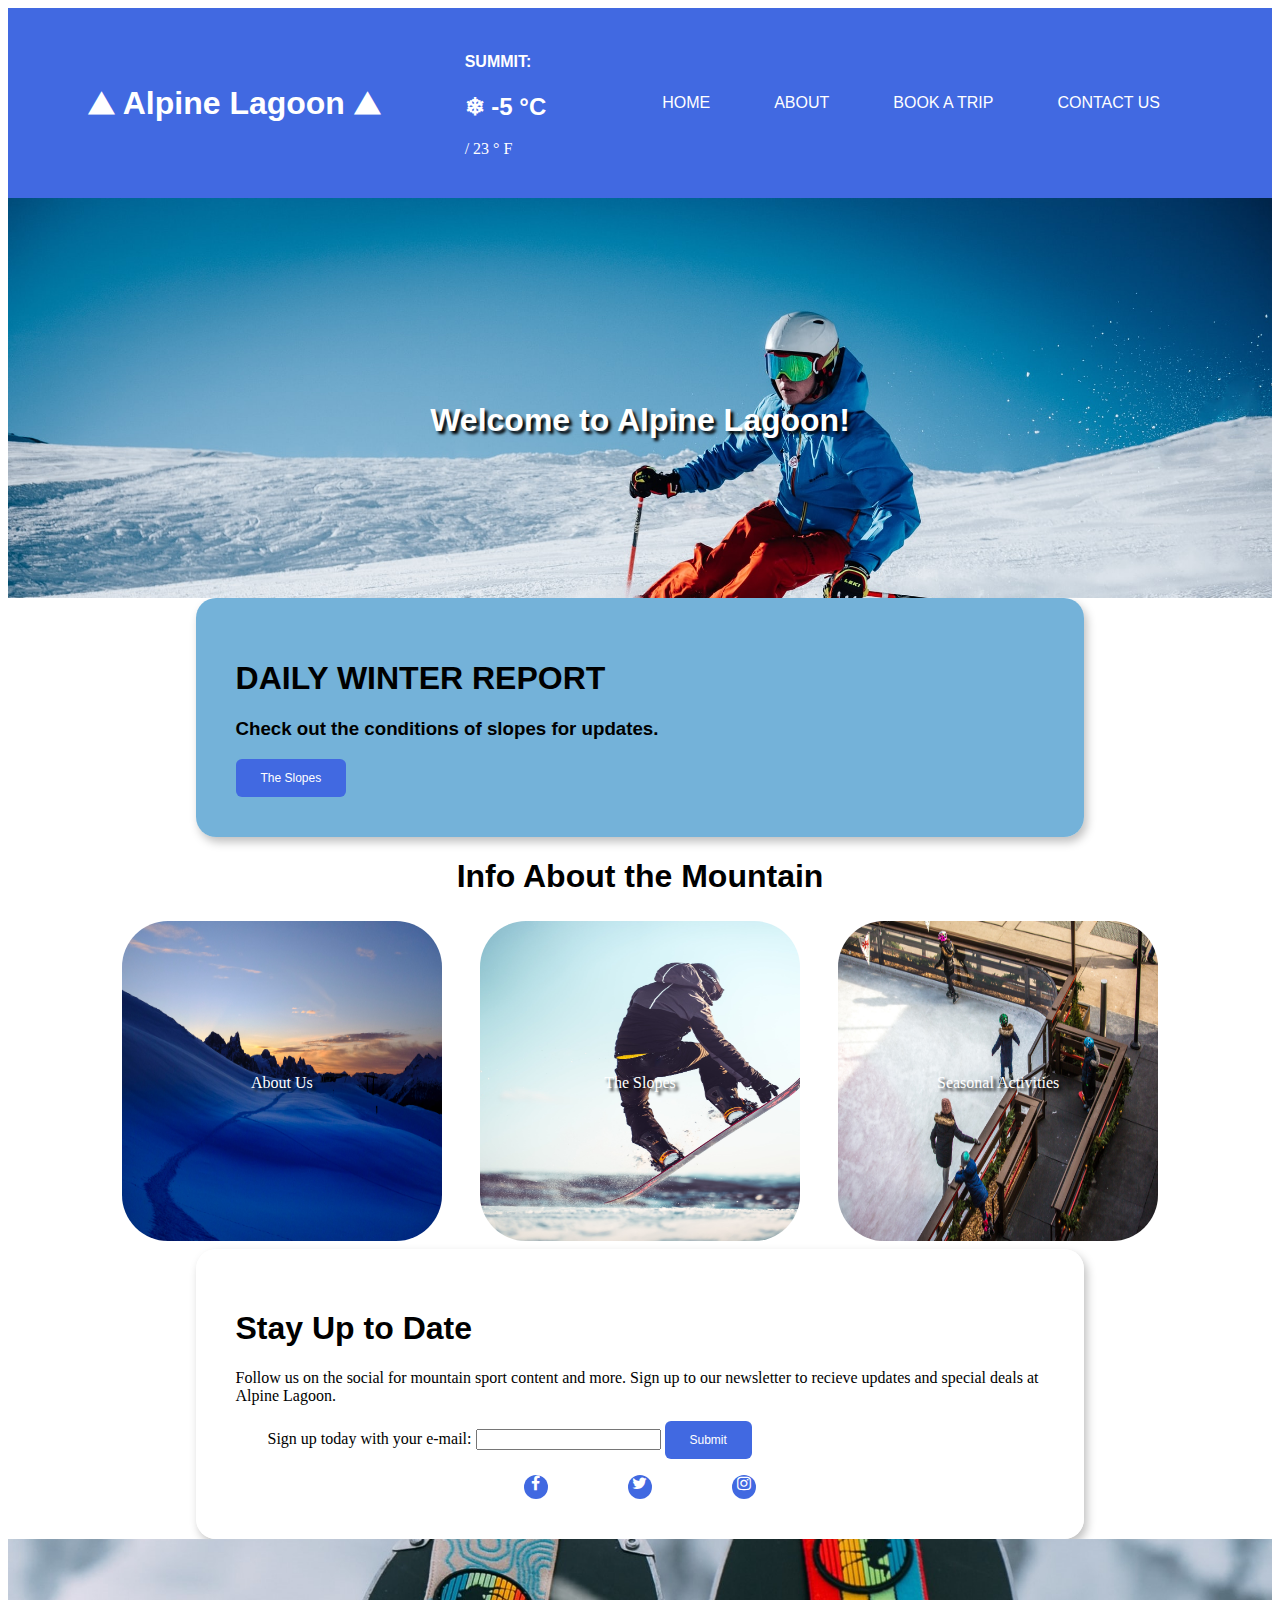
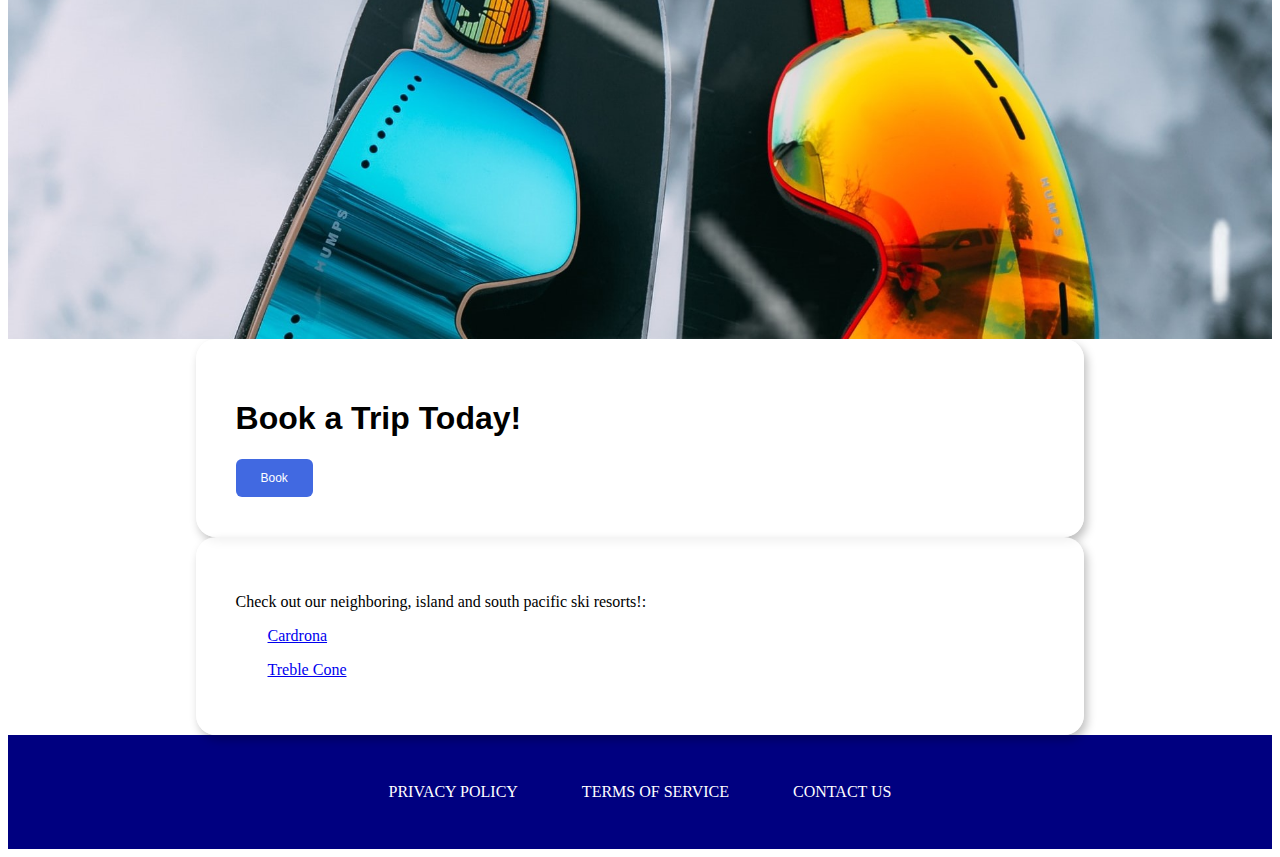
<file: index.html>
<!DOCTYPE html>
<html lang="en">

<head>
  <title>Home | Alpine Lagoon</title>
  <link rel="icon" href="images/icon-snowboarding-solid.svg">
  <link rel="stylesheet" href="css/style.css">
  <!-- Font Awesome Logos -->
  <link rel="stylesheet" href="https://cdnjs.cloudflare.com/ajax/libs/font-awesome/4.7.0/css/font-awesome.min.css">
  <meta charset="utf-8">
  <meta name="description" content="Project 1 - Static Site">
</head>

<body>

  <header>
    <div class="navbar">
      <h1><a href="index.html">&#9968; Alpine Lagoon &#9968;</a></h1>

      <div class="summit-info">
        <h4>SUMMIT:</h4>
        <h2>&#10052; -5 &deg;C</h2>
        <p>/ 23 &deg; F</p>
      </div>

      <!-- Activates Navbar -->
      <button id="trigram-btn" class="trigram">
        &#9782;
      </button>

      <ul>
        <li><a href="index.html">HOME</a></li>
        <li><a href="about.html">ABOUT</a></li>
        <li><a href="book.html">BOOK A TRIP</a></li>
        <li><a href="contact.html">CONTACT US</a></li>
      </ul>
      <!-- Simple Javascript for toggling Navbar -->
      <script>
        const navtrigger = document.getElementById("trigram-btn");
        const ul = document.querySelector(".navbar ul");
        const trigramactive = document.querySelector(".trigram");

        navtrigger.addEventListener('click', () => {
          ul.classList.toggle("show");
          trigramactive.classList.toggle("active");
        });
      </script>
    </div>
  </header>

  <div class="txt-img-container crop">
    <img src="images/skiier-index.jpg" alt="Skiier going down slope" class="top-img" style="transform: translateY(0em); overflow: none">
    <h1 class="center-overlay">Welcome to Alpine Lagoon!</h1>
  </div>

  <div class="center-container">
    <div class="body-container-64" style="background-color: rgba(69, 152, 204, 0.75)">
      <h1>DAILY WINTER REPORT</h1>
      <h3>Check out the conditions of slopes for updates.</h3>

      <button onclick="location.href='slopes.html'">The Slopes</button>
    </div>
  </div>

  <div class="center-container">
    <h1>Info About the Mountain</h1>
  </div>
  <div class="center-container">
    <div class="media-container">
      <div class="txt-img-container">
        <a href="about.html">
          <img src="images/mountain-sunset.jpg" alt="Snowy mountain sunset" class="media-elements">
          <div class="center-overlay">About Us</div>
        </a>
      </div>

      <div class="txt-img-container">
        <a href="slopes.html">
          <img src="images/snow-boarder-ollie.jpg" alt="Snow boarder ollie" class="media-elements">
          <div class="center-overlay">The Slopes</div>
        </a>
      </div>

      <div class="txt-img-container">
        <a href="activities.html">
          <img src="images/ice-skate.jpg" alt="Ice skate rink" class="media-elements">
          <div class="center-overlay">Seasonal Activities</div>
        </a>
      </div>
    </div>
  </div>


  <div class="center-container">
    <div class="body-container-64">
      <h1>Stay Up to Date</h1>
      <p>
        Follow us on the social for mountain sport content and more. Sign up to our
        newsletter to recieve updates and special deals at Alpine Lagoon.
      </p>

      <div class="tab">
        <p><label>Sign up today with your e-mail: <input type="text"></label>
          <button>Submit</button>
        </p>
      </div>

      <div class="center-container">
        <span style="padding-left: 2.5em;
        padding-right: 2.5em;"><a href="construction.html" class="fa fa-facebook social-circle"></a></span>
        <span style="padding-left: 2.5em;
        padding-right: 2.5em;"><a href="construction.html" class="fa fa-twitter social-circle"></a></span>
        <span style="padding-left: 2.5em;
        padding-right: 2.5em;"><a href="construction.html" class="fa fa-instagram social-circle"></a></span>
      </div>
    </div>
  </div>


  <div class="txt-img-container crop">
    <img src="images/skis-and-goggles.jpg" alt="Goggles on skiis" class="top-img" style="transform: translateY(-15em); overflow: none">
  </div>

  <div class="center-container">
    <div class="body-container-64">
      <h1>Book a Trip Today!</h1>

      <button onclick="location.href='book.html'">Book</button>
    </div>
  </div>
  
  <div class="center-container">
    <div class="body-container-64">
      <p>Check out our neighboring, island and south pacific ski resorts!:
      </p>
      <div class="tab">
        <p><a href="https://www.cardrona.com/">Cardrona</a></p>
        <p><a href="https://www.treblecone.com/">Treble Cone</a></p>
      </div>

    </div>
  </div>

  <footer>
    <ul>
      <li><a href="construction.html">Privacy Policy</a></li>
      <li><a href="construction.html">Terms of Service</a></li>
      <li><a href="contact.html">Contact Us</a></li>
    </ul>
  </footer>

</body>

</html>
</file>
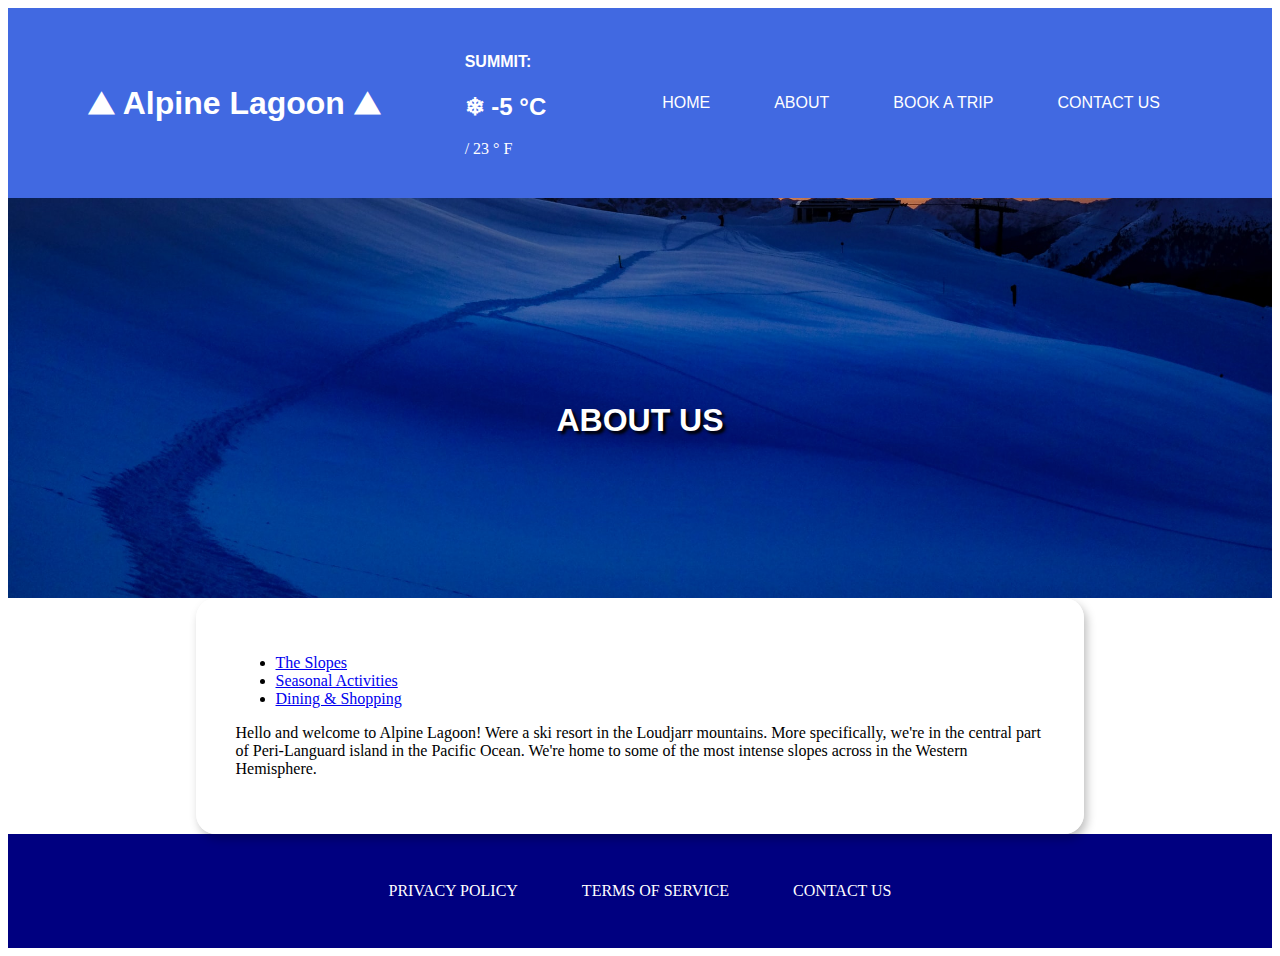
<file: about.html>
<!DOCTYPE html>
<html lang="en">

<head>
  <title>About Us | Alpine Lagoon</title>
  <link rel="icon" href="images/icon-snowboarding-solid.svg">
  <link rel="stylesheet" href="css/style.css">
  <meta charset="utf-8">
  <meta name="description" content="Project 1 - Static Site">
</head>

<body>

  <header>
    <div class="navbar">
      <h1><a href="index.html">&#9968; Alpine Lagoon &#9968;</a></h1>

      <div class="summit-info">
        <h4>SUMMIT:</h4>
        <h2>&#10052; -5 &deg;C</h2>
        <p>/ 23 &deg; F</p>
      </div>

      <!-- Activates Navbar -->
      <button id="trigram-btn" class="trigram">
        &#9782;
      </button>

      <ul>
        <li><a href="index.html">HOME</a></li>
        <li><a href="about.html">ABOUT</a></li>
        <li><a href="book.html">BOOK A TRIP</a></li>
        <li><a href="contact.html">CONTACT US</a></li>
      </ul>
      <!-- Simple Javascript for toggling Navbar -->
      <script>
        const navtrigger = document.getElementById("trigram-btn");
        const ul = document.querySelector(".navbar ul");
        const trigramactive = document.querySelector(".trigram");

        navtrigger.addEventListener('click', () => {
          ul.classList.toggle("show");
          trigramactive.classList.toggle("active");
        });
      </script>
    </div>
  </header>

  <div class="txt-img-container crop">
    <img src="images/mountain-sunset.jpg" alt="Snowy mountain sunset" style="transform: translateY(-25em); overflow: none"  class="top-img">
    <h1 class="center-overlay">ABOUT US</h1>
  </div>


  <div class="center-container">
    <div class="body-container-64">
      <ul>
        <li><a href="slopes.html">The Slopes</a></li>
        <li><a href="activities.html">Seasonal Activities</a></li>
        <li><a href="shop.html">Dining & Shopping</a></li>
      </ul>

      <p>Hello and welcome to Alpine Lagoon! Were a ski resort in the Loudjarr mountains. More specifically,
        we're in the central part of Peri-Languard island in the Pacific Ocean.

        We're home to some of the most intense slopes across in the Western Hemisphere.

      </p>
    </div>
  </div>

  <footer>
    <ul>
      <li><a href="construction.html">Privacy Policy</a></li>
      <li><a href="construction.html">Terms of Service</a></li>
      <li><a href="contact.html">Contact Us</a></li>
    </ul>
  </footer>

</body>

</html>
</file>
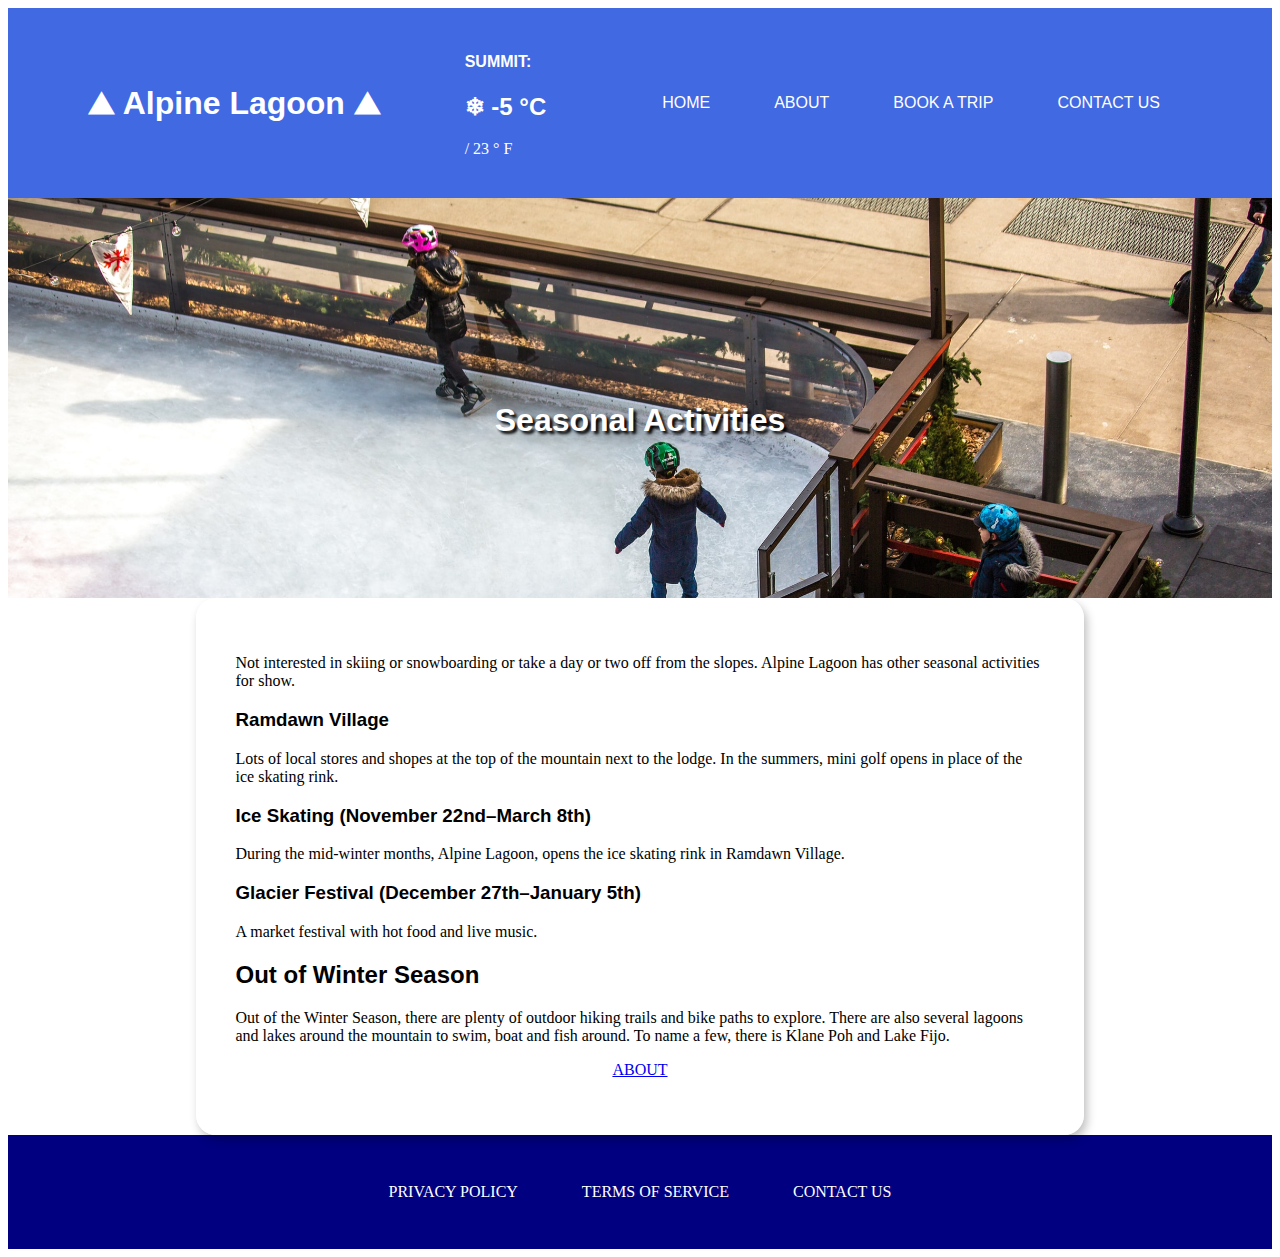
<file: activities.html>
<!DOCTYPE html>
<html lang="en">

<head>
  <title>Seasonal Activities | Alpine Lagoon</title>
  <link rel="icon" href="images/icon-snowboarding-solid.svg">
  <link rel="stylesheet" href="css/style.css">
  <meta charset="utf-8">
  <meta name="description" content="Project 1 - Static Site">
</head>

<body>

  <header>
    <div class="navbar">
      <h1><a href="index.html">&#9968; Alpine Lagoon &#9968;</a></h1>

      <div class="summit-info">
        <h4>SUMMIT:</h4>
        <h2>&#10052; -5 &deg;C</h2>
        <p>/ 23 &deg; F</p>
      </div>

      <!-- Activates Navbar -->
      <button id="trigram-btn" class="trigram">
        &#9782;
      </button>

      <ul>
        <li><a href="index.html">HOME</a></li>
        <li><a href="about.html">ABOUT</a></li>
        <li><a href="book.html">BOOK A TRIP</a></li>
        <li><a href="contact.html">CONTACT US</a></li>
      </ul>
      <!-- Simple Javascript for toggling Navbar -->
      <script>
        const navtrigger = document.getElementById("trigram-btn");
        const ul = document.querySelector(".navbar ul");
        const trigramactive = document.querySelector(".trigram");

        navtrigger.addEventListener('click', () => {
          ul.classList.toggle("show");
          trigramactive.classList.toggle("active");
        });
      </script>
    </div>
  </header>

  <div class="txt-img-container crop">
    <img src="images/ice-skate.jpg" alt="Birds-eye view of ice skate rink" class="top-img">
    <h1 class="center-overlay">Seasonal Activities</h1>
  </div>

  <div class="center-container">  
  <div class="body-container-64">
    <p>
      Not interested in skiing or snowboarding or take a day or two off from the slopes. Alpine Lagoon
      has other seasonal activities for show.
    </p>
    <h3>Ramdawn Village</h3>
    <p>
      Lots of local stores and shopes at the top of the mountain next to the lodge. In the summers, mini golf opens in
      place
      of the ice skating rink.
    </p>
    <h3>Ice Skating (November 22nd&#8211;March 8th)</h3>
    <p>
      During the mid-winter months, Alpine Lagoon, opens the ice skating rink in Ramdawn Village.
    </p>
    <h3>Glacier Festival (December 27th&#8211;January 5th)</h3>
    <p>
      A market festival with hot food and live music.
    </p>
    <h2>Out of Winter Season</h2>
    <p>
      Out of the Winter Season, there are plenty of outdoor hiking trails and bike paths to explore.
      There are also several lagoons and lakes around the mountain to swim, boat and fish around. To name a few,
      there is Klane Poh and Lake Fijo.
    </p>
    <p class="center-container"><a href="about.html">ABOUT</a></p>
  </div>
  </div>

  <footer>
    <ul>
      <li><a href="construction.html">Privacy Policy</a></li>
      <li><a href="construction.html">Terms of Service</a></li>
      <li><a href="contact.html">Contact Us</a></li>
    </ul>
  </footer>

</body>

</html>
</file>
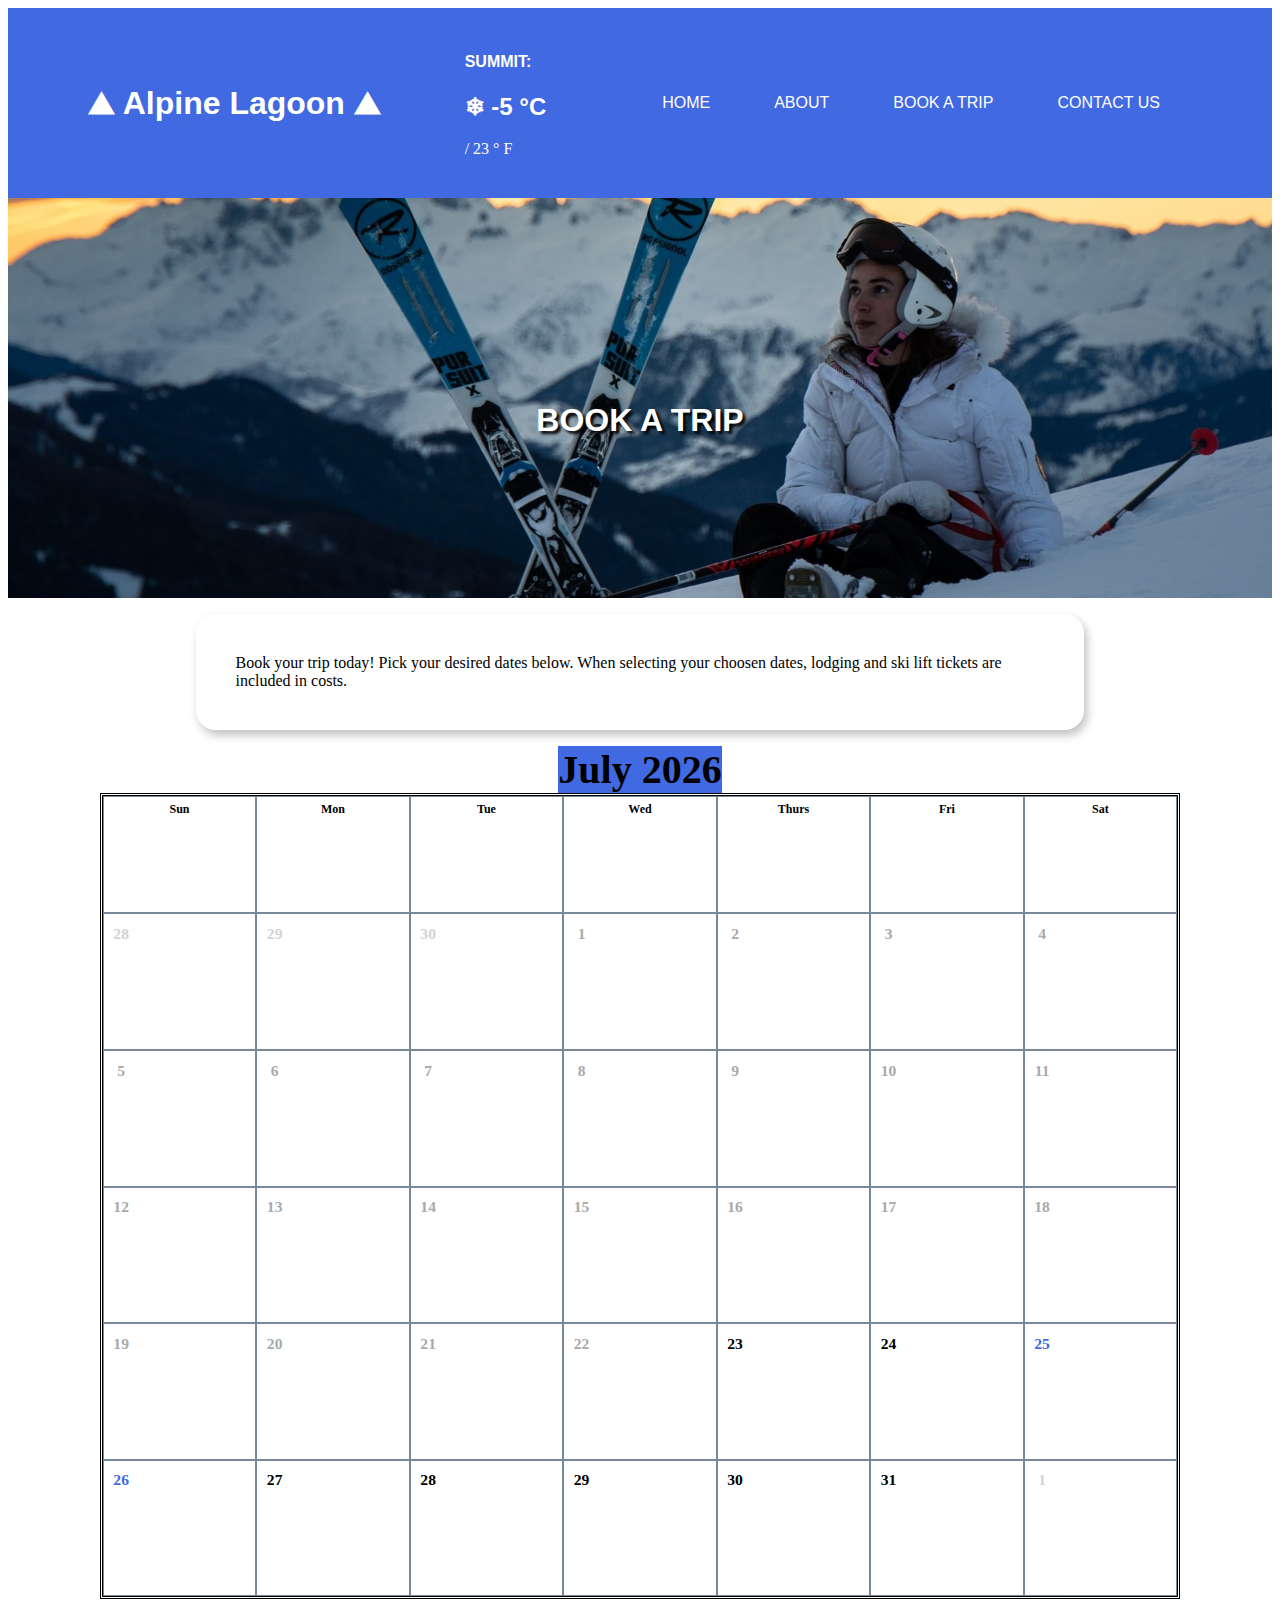
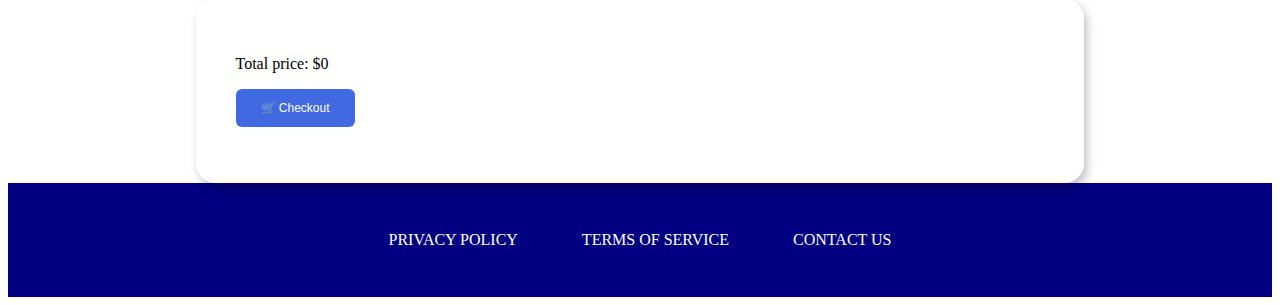
<file: book.html>
<!DOCTYPE html>
<html lang="en">

<head>
  <title>Book A Trip | Alpine Lagoon</title>
  <link rel="icon" href="images/icon-snowboarding-solid.svg">
  <link rel="stylesheet" href="css/style.css">
  <meta charset="utf-8">
  <meta name="description" content="Project 1 - Static Site">
</head>

<body>

  <header>
    <div class="navbar">
      <h1><a href="index.html">&#9968; Alpine Lagoon &#9968;</a></h1>

      <div class="summit-info">
        <h4>SUMMIT:</h4>
        <h2>&#10052; -5 &deg;C</h2>
        <p>/ 23 &deg; F</p>
      </div>

      <!-- Activates Navbar -->
      <button id="trigram-btn" class="trigram">
        &#9782;
      </button>

      <ul>
        <li><a href="index.html">HOME</a></li>
        <li><a href="about.html">ABOUT</a></li>
        <li><a href="book.html">BOOK A TRIP</a></li>
        <li><a href="contact.html">CONTACT US</a></li>
      </ul>
      <!-- Simple Javascript for toggling Navbar -->
      <script>
        const navtrigger = document.getElementById("trigram-btn");
        const ul = document.querySelector(".navbar ul");
        const trigramactive = document.querySelector(".trigram");

        navtrigger.addEventListener('click', () => {
          ul.classList.toggle("show");
          trigramactive.classList.toggle("active");
        });
      </script>
    </div>
  </header>

  <div class="txt-img-container crop">
    <img src="images/girl-watch-sky.jpg" alt="Girl sitting and watching sky" class="top-img" style="transform: translateY(-25em); overflow: none">
    <h1 class="center-overlay">BOOK A TRIP</h1>
  </div>


  <div class="center-container">
    <p class="body-container-64">
      Book your trip today! Pick your desired dates below. When selecting your choosen dates, lodging and ski lift tickets
      are included in costs.
    </p>
  </div>

  <div class="center-container">
    <div id="calendar-month"></div>
  </div>
  <div class="center-container">
    <div id="book-calendar"></div>
  </div>
  <div class="center-container">
    <div class="body-container-64" id="calendar-price"></div>
  </div>
  <!-- Run build calendar script -->
  <script src="js/calendar.js"></script>

  <script>
    // Used for calculating total price
    let total = 0;

    // Insert Price Data
    calendar_price.insertAdjacentHTML('beforeend', `<p>Total price: $<span id="total">${total}</span></p><p><button>&#128722; Checkout</button></p>`);

    let days = document.getElementsByClassName("day");
    // Handle click of day
    for (i = 0; i < days.length; i++) {
      let day = days[i];
      day.addEventListener("click", function () {
        if (this.classList.contains("active")) {
          this.classList.remove("active");
          day.setAttribute("id", "day-unselected")
          total -= 140.00;
          document.getElementById("total").innerHTML = total;
        } else {
          this.classList.add("active");
          day.setAttribute("id", "day-selected")
          total += 140.00;
          document.getElementById("total").innerHTML = total;
        }
      });
    }

  </script>


  <footer>
    <ul>
      <li><a href="construction.html">Privacy Policy</a></li>
      <li><a href="construction.html">Terms of Service</a></li>
      <li><a href="contact.html">Contact Us</a></li>
    </ul>
  </footer>

</body>

</html>
</file>
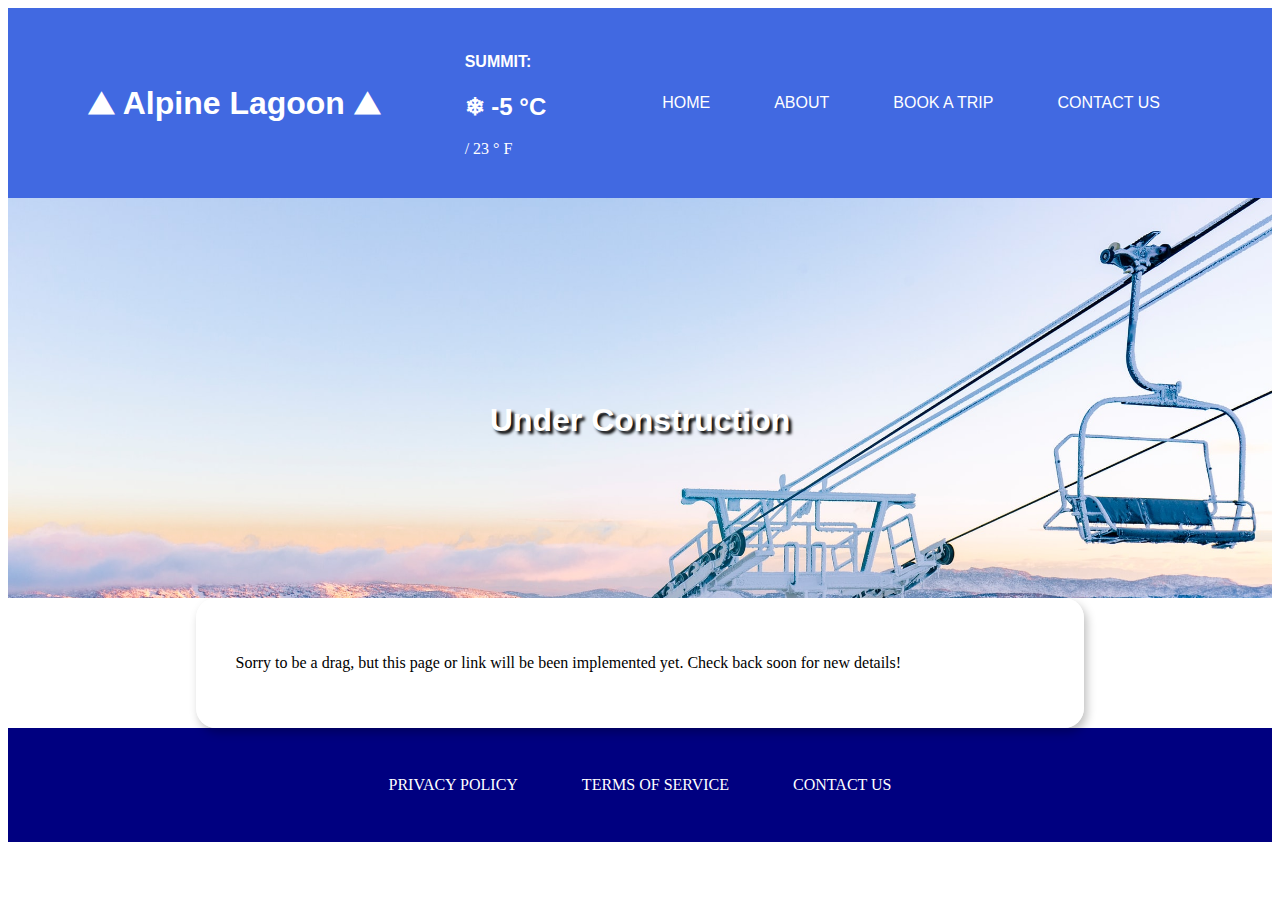
<file: construction.html>
<!DOCTYPE html>
<html lang="en">

<head>
  <title>Seasonal Activities | Alpine Lagoon</title>
  <link rel="icon" href="images/icon-snowboarding-solid.svg">
  <link rel="stylesheet" href="css/style.css">
  <meta charset="utf-8">
  <meta name="description" content="Project 1 - Static Site">
</head>

<body>

  <header>
    <div class="navbar">
      <h1><a href="index.html">&#9968; Alpine Lagoon &#9968;</a></h1>

      <div class="summit-info">
        <h4>SUMMIT:</h4>
        <h2>&#10052; -5 &deg;C</h2>
        <p>/ 23 &deg; F</p>
      </div>

      <!-- Activates Navbar -->
      <button id="trigram-btn" class="trigram">
        &#9782;
      </button>

      <ul>
        <li><a href="index.html">HOME</a></li>
        <li><a href="about.html">ABOUT</a></li>
        <li><a href="book.html">BOOK A TRIP</a></li>
        <li><a href="contact.html">CONTACT US</a></li>
      </ul>
      <!-- Simple Javascript for toggling Navbar -->
      <script>
        const navtrigger = document.getElementById("trigram-btn");
        const ul = document.querySelector(".navbar ul");
        const trigramactive = document.querySelector(".trigram");

        navtrigger.addEventListener('click', () => {
          ul.classList.toggle("show");
          trigramactive.classList.toggle("active");
        });
      </script>
    </div>
  </header>

  <div class="txt-img-container crop">
    <img src="images/ski-lift-overlook.jpg" alt="Birds-eye view of ice skate rink" class="top-img">
    <h1 class="center-overlay">Under Construction</h1>
  </div>

    <div class="center-container">
        <div class="body-container-64">
            <p>
            Sorry to be a drag, but this page or link will be been implemented yet. Check back soon for new details!
            </p>
        </div>
    </div>

  <footer>
    <ul>
      <li><a href="construction.html">Privacy Policy</a></li>
      <li><a href="construction.html">Terms of Service</a></li>
      <li><a href="contact.html">Contact Us</a></li>
    </ul>
  </footer>

</body>

</html>
</file>
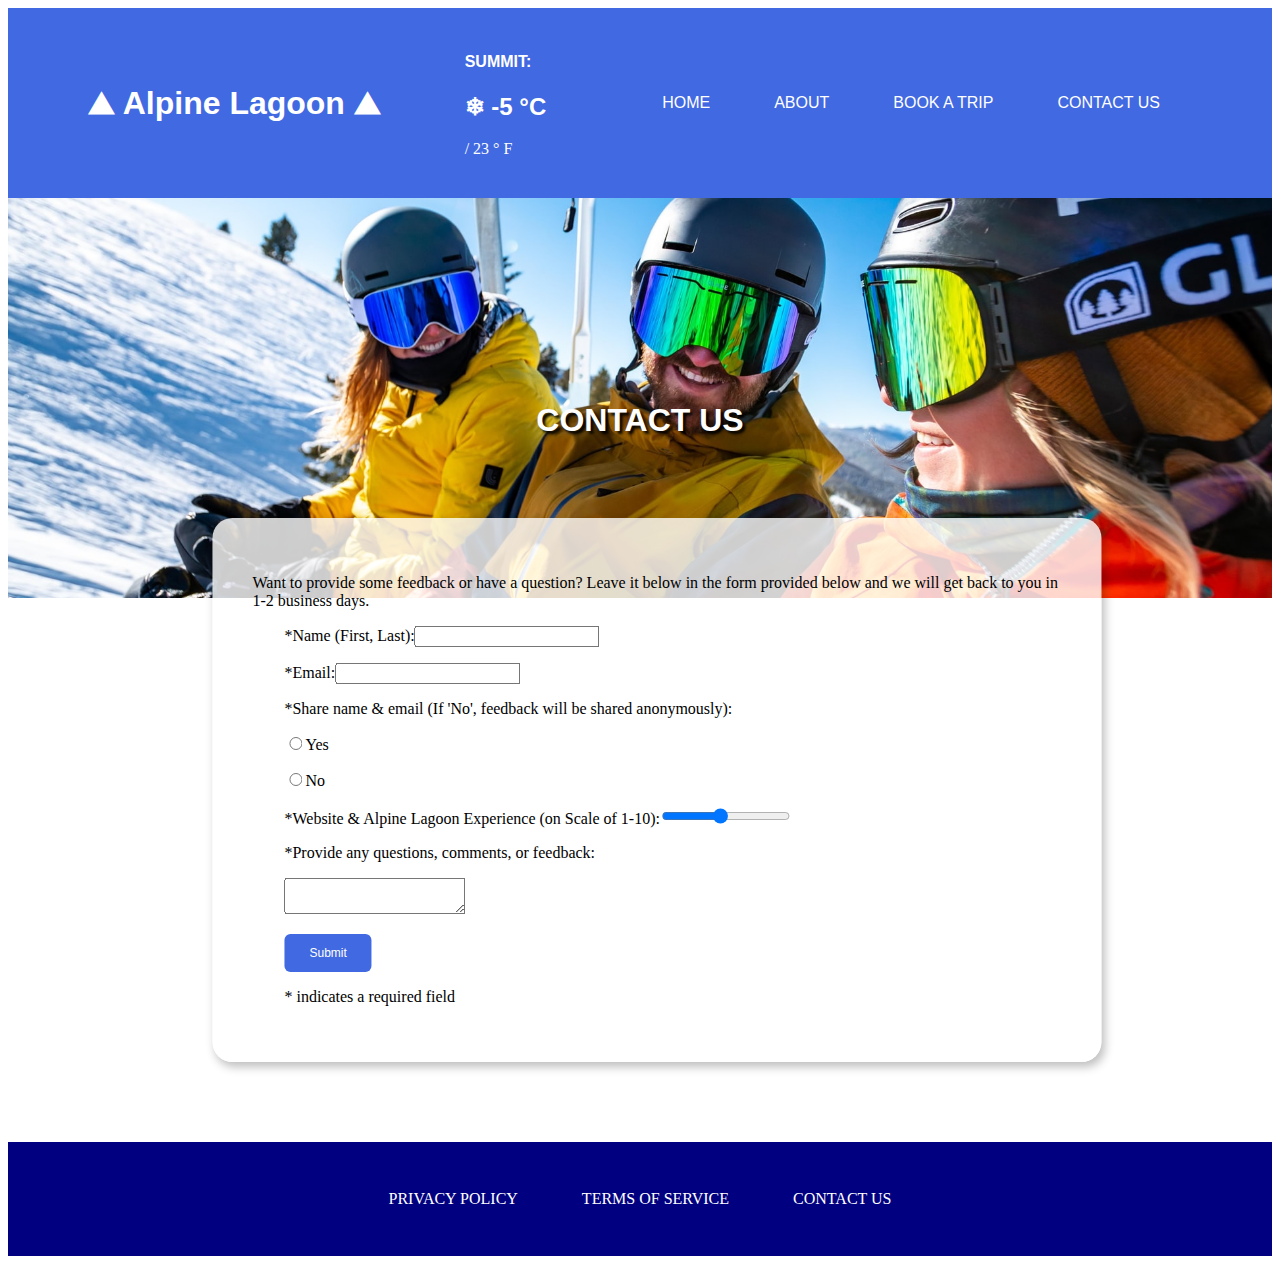
<file: contact.html>
<!DOCTYPE html>
<html lang="en">

<head>
  <title>Contact Us | Alpine Lagoon</title>
  <link rel="icon" href="images/icon-snowboarding-solid.svg">
  <link rel="stylesheet" href="css/style.css">
  <meta charset="utf-8">
  <meta name="description" content="Project 1 - Static Site">
</head>

<body>

  <header>
    <div class="navbar">
      <h1><a href="index.html">&#9968; Alpine Lagoon &#9968;</a></h1>

      <div class="summit-info">
        <h4>SUMMIT:</h4>
        <h2>&#10052; -5 &deg;C</h2>
        <p>/ 23 &deg; F</p>
      </div>

      <!-- Activates Navbar -->
      <button id="trigram-btn" class="trigram">
        &#9782;
      </button>

      <ul>
        <li><a href="index.html">HOME</a></li>
        <li><a href="about.html">ABOUT</a></li>
        <li><a href="book.html">BOOK A TRIP</a></li>
        <li><a href="contact.html">CONTACT US</a></li>
      </ul>
      <!-- Simple Javascript for toggling Navbar -->
      <script>
        const navtrigger = document.getElementById("trigram-btn");
        const ul = document.querySelector(".navbar ul");
        const trigramactive = document.querySelector(".trigram");

        navtrigger.addEventListener('click', () => {
          ul.classList.toggle("show");
          trigramactive.classList.toggle("active");
        });
      </script>
    </div>
  </header>

  <div class="txt-img-container crop">
    <img src="images/ski-lift-people.jpg" alt="People on ski lift" class="top-img" style="transform: translateY(-18em); overflow: none">
    <h1 class="center-overlay">CONTACT US</h1>
  </div>

  <div class="body-container-64" style="transform: translate(23%, -5em)">
    <p>Want to provide some feedback or have a question? Leave it below in the form provided below and we will get back
      to you in 1-2 business days.</p>

    <div class="tab">
      <p><label>*Name (First, Last):<input type="text"></label></p>
      <p><label>*Email:<input type="text"></label></p>
      <p>*Share name & email (If 'No', feedback will be shared anonymously):</p>
      <p><label><input type="radio" name="share-email">Yes</label></p>
      <p><label><input type="radio" name="share-email">No</label></p>
      <p>*Website & Alpine Lagoon Experience (on Scale of 1-10):<label><input type="range" min="1" max="10"
            value="5"></label></p>
      <p><label for="comments">*Provide any questions, comments, or feedback:</label></p>
      <p><textarea id="comments"></textarea></p>
      <p><button>Submit</button></p>
      <p>* indicates a required field</p>
    </div>
  </div>


  <footer>
    <ul>
      <li><a href="#">Privacy Policy</a></li>
      <li><a href="#">Terms of Service</a></li>
      <li><a href="contact.html">Contact Us</a></li>
    </ul>
  </footer>

</body>

</html>
</file>
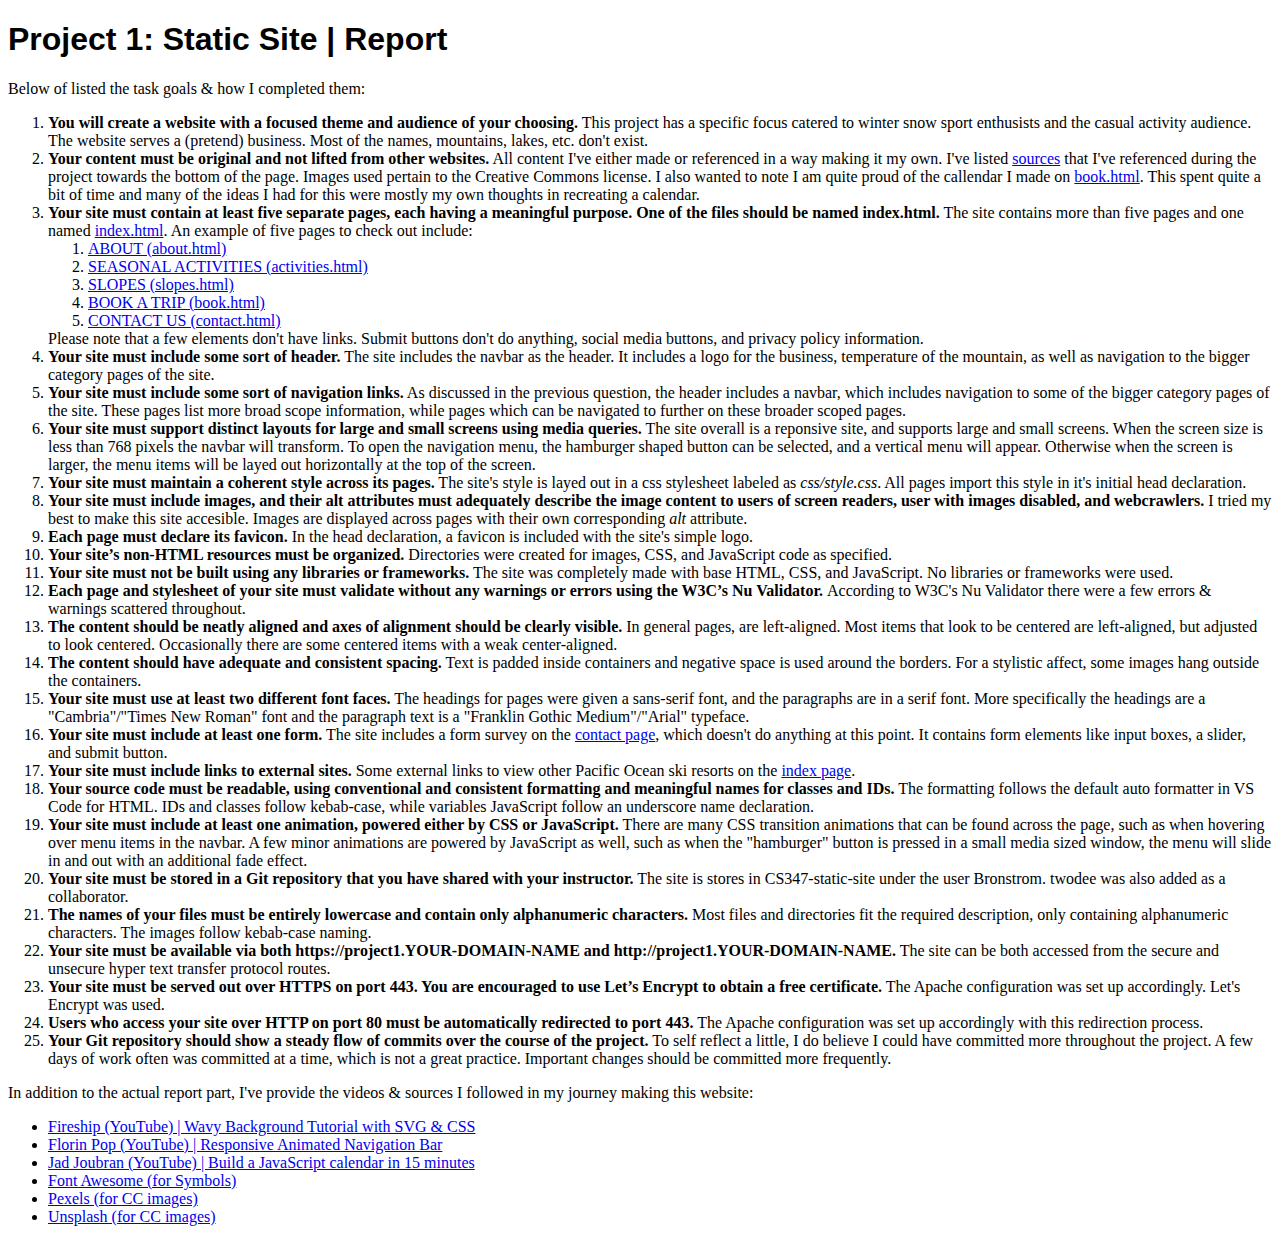
<file: report.html>
<!DOCTYPE html>
<html lang="en">

<head>
  <title>Project 1: Report</title>
  <link rel="icon" href="images/icon-snowboarding-solid.svg">
  <link rel="stylesheet" href="css/style.css">
  <meta charset="utf-8">
  <meta name="description" content="Project 1 | Report">
</head>

<body>

  <h1>Project 1: Static Site | Report</h1>

  <p>
    Below of listed the task goals & how I completed them:
  </p>
  <ol>
    <li>
      <b>You will create a website with a focused theme and audience of your choosing.</b>
      This project has a specific focus catered to winter snow sport enthusists and the casual activity audience.
      The website serves a (pretend) business. Most of the names, mountains, lakes, etc. don't exist.
    </li>
    <li>
      <b>Your content must be original and not lifted from other websites.</b>
      All content I've either made or referenced in a way making it my own. I've listed <a href="#sources">sources</a>
      that I've referenced
      during the project towards the bottom of the page. Images used pertain to the Creative Commons license. I also
      wanted to note I am quite
      proud of the callendar I made on <a href="book.html">book.html</a>. This spent quite a bit of time and many of the
      ideas I had for this were mostly my own
      thoughts in recreating a calendar.
    </li>
    <li>
      <b>Your site must contain at least five separate pages, each having a meaningful purpose. One of the files should
        be named index.html.</b>
      The site contains more than five pages and one named <a href="index.html">index.html</a>. An example of five pages
      to check out include:
      <ol>
        <li><a href="about.html">ABOUT (about.html)</a></li>
        <li><a href="activities.html">SEASONAL ACTIVITIES (activities.html)</a></li>
        <li><a href="slopes.html">SLOPES (slopes.html)</a></li>
        <li><a href="book.html">BOOK A TRIP (book.html)</a></li>
        <li><a href="contact.html">CONTACT US (contact.html)</a></li>
      </ol>
      Please note that a few elements don't have links. Submit buttons don't do anything, social media buttons, and 
      privacy policy information.
    </li>
    <li>
      <b>Your site must include some sort of header.</b>
      The site includes the navbar as the header. It includes a logo for the business, temperature of the mountain, as
      well as navigation to the
      bigger category pages of the site.
    </li>
    <li>
      <b>Your site must include some sort of navigation links.</b>
      As discussed in the previous question, the header includes a navbar, which includes navigation to some of the
      bigger category pages of
      the site. These pages list more broad scope information, while pages which can be navigated to further on these
      broader scoped pages.
    </li>
    <li>
      <b>Your site must support distinct layouts for large and small screens using media queries.</b>
      The site overall is a reponsive site, and supports large and small screens. When the screen size is less than 768
      pixels the navbar will
      transform. To open the navigation menu, the hamburger shaped button can be selected, and a vertical menu will
      appear. Otherwise when the
      screen is larger, the menu items will be layed out horizontally at the top of the screen.
    </li>
    <li>
      <b>Your site must maintain a coherent style across its pages.</b>
      The site's style is layed out in a css stylesheet labeled as <i>css/style.css</i>. All pages import this style in
      it's initial head
      declaration.
    </li>
    <li>
      <b>Your site must include images, and their alt attributes must adequately describe the image content to users of
        screen readers, user with images disabled, and webcrawlers.</b>
      I tried my best to make this site accesible. Images are displayed across pages with their own corresponding
      <i>alt</i> attribute.
    </li>
    <li>
      <b>Each page must declare its favicon.</b>
      In the head declaration, a favicon is included with the site's simple logo.
    </li>
    <li>
      <b>Your site’s non-HTML resources must be organized. </b>
      Directories were created for images, CSS, and JavaScript code as specified.
    </li>
    <li>
      <b>Your site must not be built using any libraries or frameworks.</b>
      The site was completely made with base HTML, CSS, and JavaScript. No libraries or frameworks were used.
    </li>
    <li>
      <b>Each page and stylesheet of your site must validate without any warnings or errors using the W3C’s Nu
        <!-- CHECK THIS AGAIN ****************** -->
        Validator.
      </b>
      According to W3C's Nu Validator there were a few errors & warnings scattered throughout.
    </li>
    <li>
      <b>The content should be neatly aligned and axes of alignment should be clearly visible.</b>
      In general pages, are left-aligned. Most items that look to be centered are left-aligned, but adjusted to look
      centered. Occasionally there are some centered items with a weak center-aligned.
    </li>
    <li>
      <b>The content should have adequate and consistent spacing.</b>
      Text is padded inside containers and negative space is used around the borders. For a stylistic affect, some
      images hang outside the containers.
    <li>
      <b>Your site must use at least two different font faces.</b>
      The headings for pages were given a sans-serif font, and the paragraphs are in a serif font. More specifically the
      headings are a
      "Cambria"/"Times New Roman" font and the paragraph text is a "Franklin Gothic Medium"/"Arial" typeface.
    </li>
    <li>
      <b>Your site must include at least one form.</b>
      The site includes a form survey on the <a href="contact.html">contact page</a>, which doesn't do anything at this
      point. It contains form elements like input boxes, a slider, and submit button.
    </li>
    <li>
      <b>Your site must include links to external sites.</b>
      Some external links to view other Pacific Ocean ski resorts on the <a href="index.html">index page</a>.
    </li>
    <li>
      <b>Your source code must be readable, using conventional and consistent formatting and meaningful names for
        classes and IDs.</b>
      The formatting follows the default auto formatter in VS Code for HTML. IDs and classes follow kebab-case, while
      variables
      JavaScript follow an underscore name declaration.
    </li>
    <li>
      <b>Your site must include at least one animation, powered either by CSS or JavaScript.</b>
      There are many CSS transition animations that can be found across the page, such as when hovering over menu items
      in the navbar. A few
      minor animations are powered by JavaScript as well, such as when the "hamburger" button is pressed in a small
      media sized window,
      the menu will slide in and out with an additional fade effect.
    </li>
    <li>
      <b>Your site must be stored in a Git repository that you have shared with your instructor.</b>
      The site is stores in CS347-static-site under the user Bronstrom. twodee was also added as a collaborator.
    </li>
    <li>
      <b>The names of your files must be entirely lowercase and contain only alphanumeric characters.</b>
      Most files and directories fit the required description, only containing alphanumeric characters. The images
      follow kebab-case naming.
    </li>
    <li>
      <b>Your site must be available via both https://project1.YOUR-DOMAIN-NAME and http://project1.YOUR-DOMAIN-NAME.</b>
      The site can be both accessed from the secure and unsecure hyper text transfer protocol routes.
    </li>
    <li>
      <b>Your site must be served out over HTTPS on port 443. You are encouraged to use Let’s Encrypt to obtain a free certificate.</b>
      The Apache configuration was set up accordingly. Let's Encrypt was used.
    </li>
    <li>
      <b>Users who access your site over HTTP on port 80 must be automatically redirected to port 443.</b>
      The Apache configuration was set up accordingly with this redirection process.
    </li>
    <li>
      <b>Your Git repository should show a steady flow of commits over the course of the project.</b>
      To self reflect a little, I do believe I could have committed more throughout the project. A few days of work often was committed
      at a time, which is not a great practice. Important changes should be committed more frequently.
    </li>
  </ol>

  <p id="sources">
    In addition to the actual report part, I've provide the videos & sources I followed in my journey making this
    website:
  <ul>
    <li><a href="https://www.youtube.com/watch?v=lPJVi797Uy0&list=WL&index=44&t=78s">Fireship (YouTube) | Wavy
        Background Tutorial with SVG & CSS</a></li>
    <li><a href="https://www.youtube.com/watch?v=6E_Iex6Q2hw">Florin Pop (YouTube) | Responsive Animated Navigation
        Bar</a></li>
    <li><a href="https://www.youtube.com/watch?v=krOTeX1DqHI">Jad Joubran (YouTube) | Build a JavaScript calendar in 15
        minutes</a></li>
    <li><a href="https://fontawesome.com">Font Awesome (for Symbols)</a></li>
    <li><a href="https://www.pexels.com/">Pexels (for CC images)</a></li>
    <li><a href="https://unsplash.com/">Unsplash (for CC images)</a></li>
  </ul>
  </p>

</body>

</html>
</file>
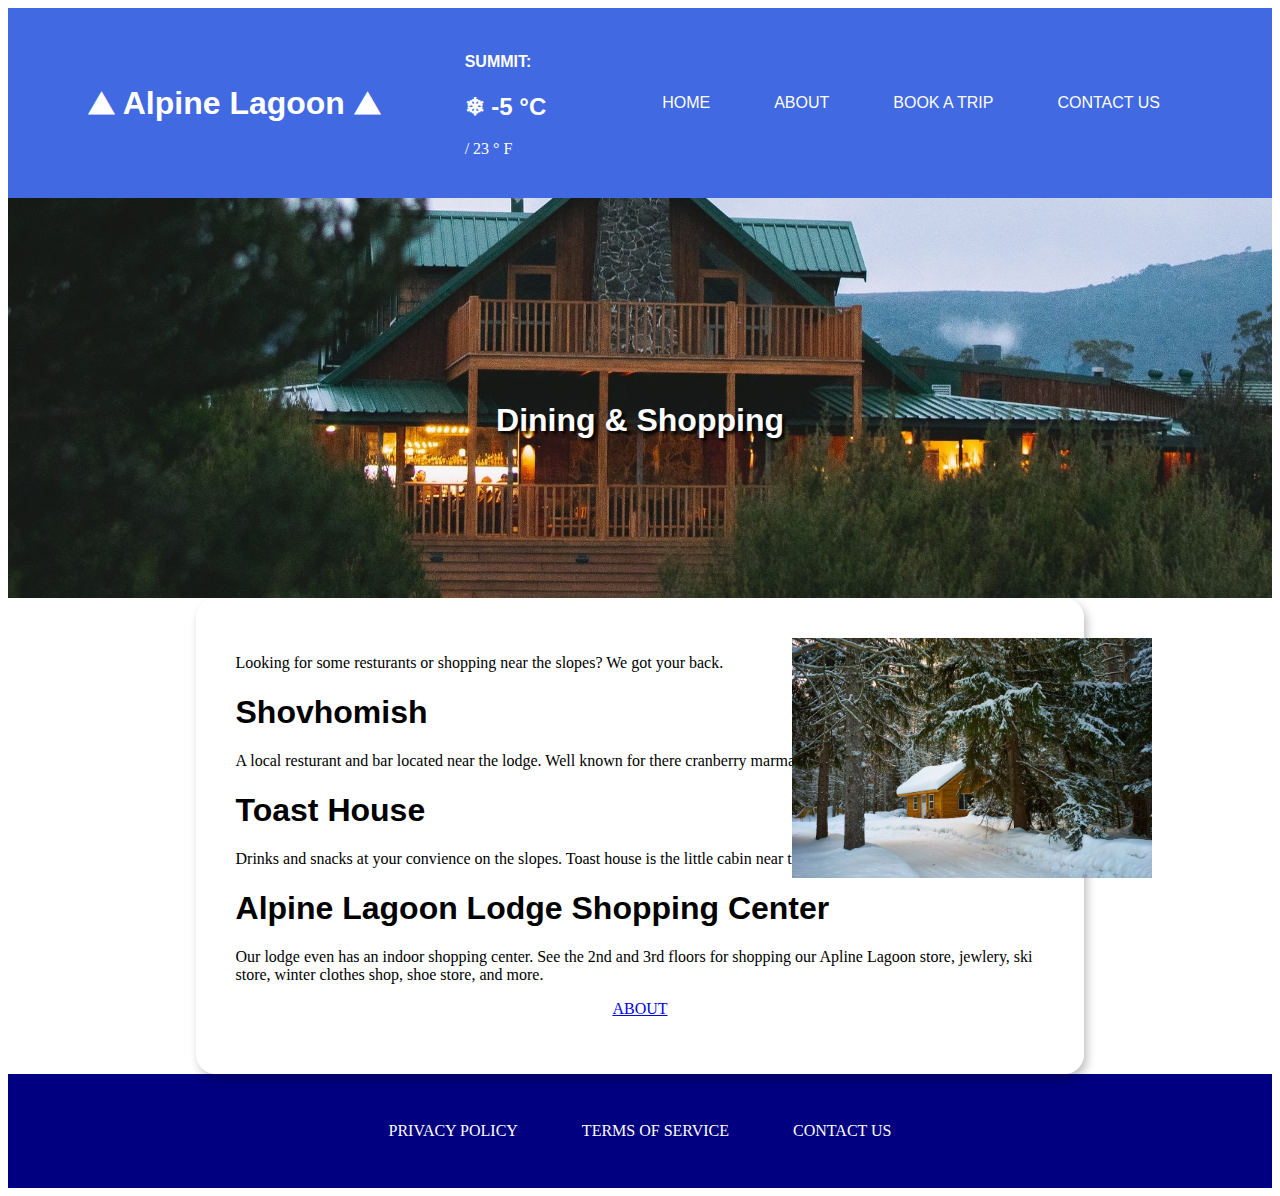
<file: shop.html>
<!DOCTYPE html>
<html lang="en">

<head>
  <title>Dining & Shopping | Alpine Lagoon</title>
  <link rel="icon" href="images/icon-snowboarding-solid.svg">
  <link rel="stylesheet" href="css/style.css">
  <meta charset="utf-8">
  <meta name="description" content="Project 1 - Static Site">
</head>

<body>

  <header>
    <div class="navbar">
      <h1><a href="index.html">&#9968; Alpine Lagoon &#9968;</a></h1>

      <div class="summit-info">
        <h4>SUMMIT:</h4>
        <h2>&#10052; -5 &deg;C</h2>
        <p>/ 23 &deg; F</p>
      </div>

      <!-- Activates Navbar -->
      <button id="trigram-btn" class="trigram">
        &#9782;
      </button>

      <ul>
        <li><a href="index.html">HOME</a></li>
        <li><a href="about.html">ABOUT</a></li>
        <li><a href="book.html">BOOK A TRIP</a></li>
        <li><a href="contact.html">CONTACT US</a></li>
      </ul>
      <!-- Simple Javascript for toggling Navbar -->
      <script>
        const navtrigger = document.getElementById("trigram-btn");
        const ul = document.querySelector(".navbar ul");
        const trigramactive = document.querySelector(".trigram");

        navtrigger.addEventListener('click', () => {
          ul.classList.toggle("show");
          trigramactive.classList.toggle("active");
        });
      </script>
    </div>
  </header>

  <div class="txt-img-container crop">
    <img src="images/lodge.jpg" alt="Alpine Laboon ski lodge" class="top-img" style="transform: translateY(-18em); overflow: none">
    <h1 class="center-overlay">Dining & Shopping</h1>
  </div>

  <div class="center-container">
    <div class="body-container-64" tyle="transform: translate(23%, -5em)">
      <img src="images/snow-cabin.jpg" alt="Toast House on Little Fox" class="right-img">
      <p>
        Looking for some resturants or shopping near the slopes? We got your back.
      </p>
      <h1>Shovhomish</h1>
      <p>
        A local resturant and bar located near the lodge. Well known for there cranberry marmalade sauce and seared
        steaks!
      </p>
      <h1>Toast House</h1>
      <p>
        Drinks and snacks at your convience on the slopes. Toast house is the little cabin near the Little Fox slope.
      </p>
      <h1>Alpine Lagoon Lodge Shopping Center</h1>
      <p>
        Our lodge even has an indoor shopping center. See the 2nd and 3rd floors for shopping our Apline Lagoon store,
        jewlery,
        ski store, winter clothes shop, shoe store, and more.
      </p>
      <p class="center-container"><a href="about.html">ABOUT</a></p>
    </div>
  </div>

  <footer>
    <ul>
      <li><a href="construction.html">Privacy Policy</a></li>
      <li><a href="construction.html">Terms of Service</a></li>
      <li><a href="contact.html">Contact Us</a></li>
    </ul>
  </footer>

</body>

</html>
</file>
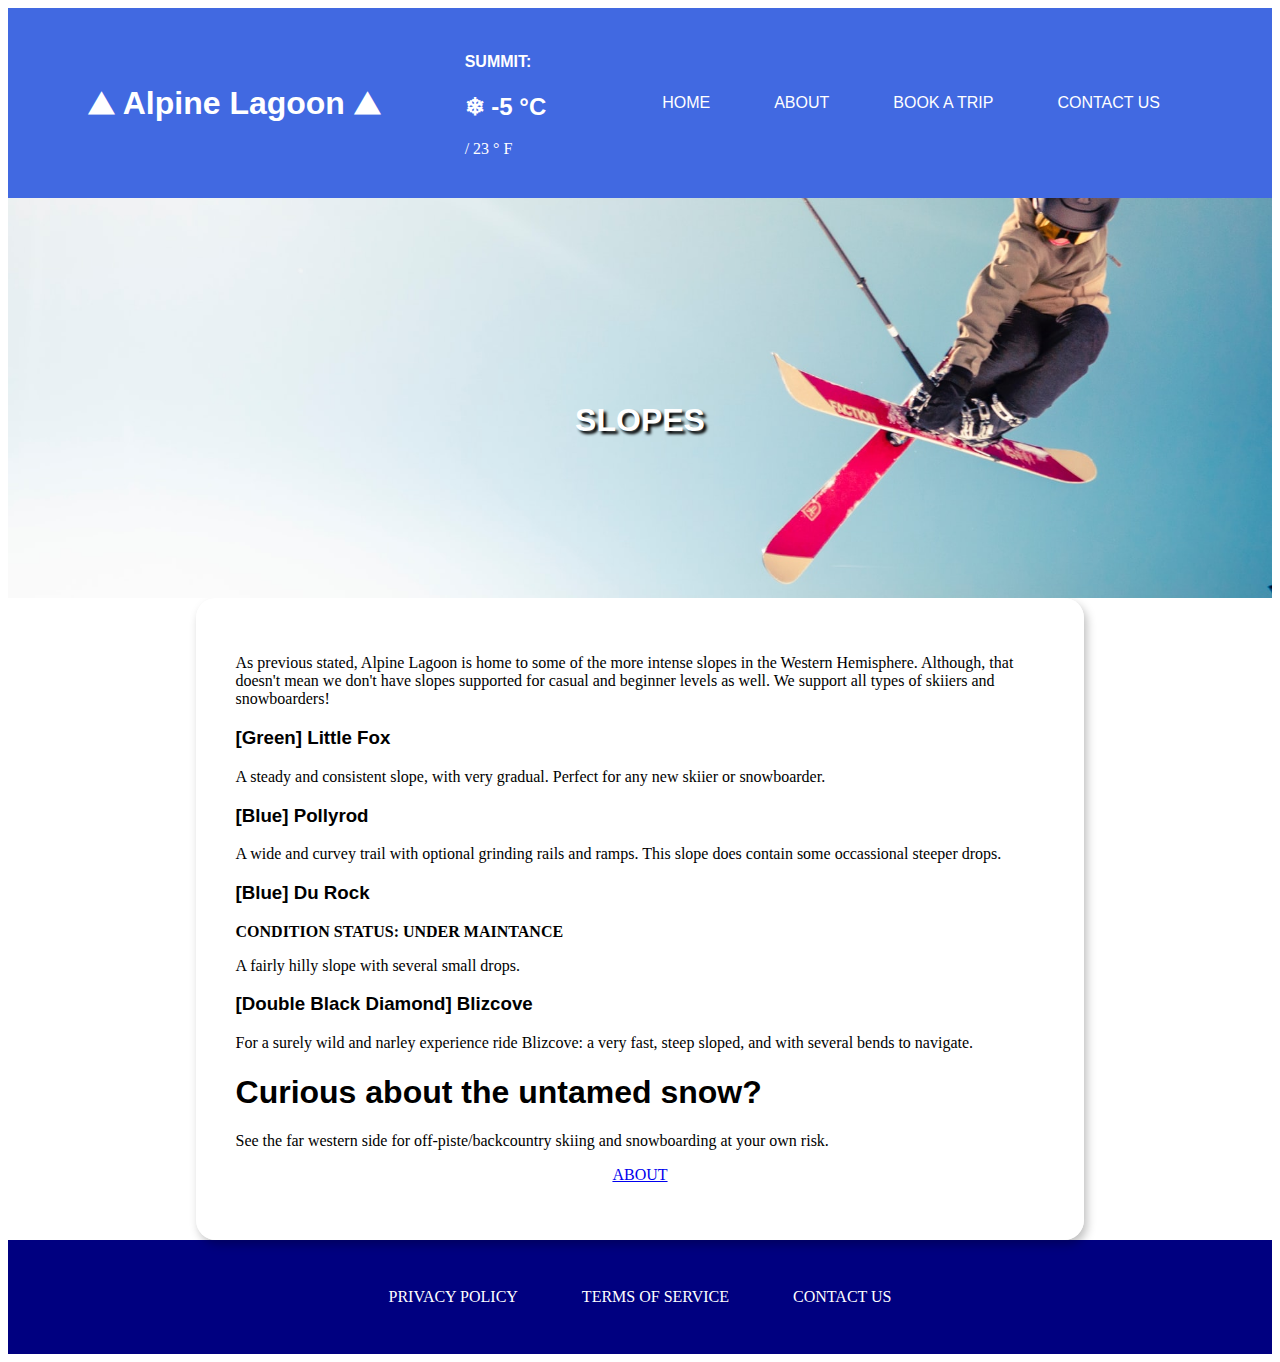
<file: slopes.html>
<!DOCTYPE html>
<html lang="en">

<head>
  <title>The Slopes | Alpine Lagoon</title>
  <link rel="icon" href="images/icon-snowboarding-solid.svg">
  <link rel="stylesheet" href="css/style.css">
  <meta charset="utf-8">
  <meta name="description" content="Project 1 - Static Site">
</head>

<body>

  <header>
    <div class="navbar">
      <h1><a href="index.html">&#9968; Alpine Lagoon &#9968;</a></h1>

      <div class="summit-info">
        <h4>SUMMIT:</h4>
        <h2>&#10052; -5 &deg;C</h2>
        <p>/ 23 &deg; F</p>
      </div>

      <!-- Activates Navbar -->
      <button id="trigram-btn" class="trigram">
        &#9782;
      </button>

      <ul>
        <li><a href="index.html">HOME</a></li>
        <li><a href="about.html">ABOUT</a></li>
        <li><a href="book.html">BOOK A TRIP</a></li>
        <li><a href="contact.html">CONTACT US</a></li>
      </ul>
      <!-- Simple Javascript for toggling Navbar -->
      <script>
        const navtrigger = document.getElementById("trigram-btn");
        const ul = document.querySelector(".navbar ul");
        const trigramactive = document.querySelector(".trigram");

        navtrigger.addEventListener('click', () => {
          ul.classList.toggle("show");
          trigramactive.classList.toggle("active");
        });
      </script>
    </div>
  </header>

  <div class="txt-img-container crop">
    <img src="images/ski-air-action.jpg" alt="Skiier mid-air jump" class="top-img" style="transform: translateY(-20em); overflow: none">
    <h1 class="center-overlay">SLOPES</h1>
  </div>

  <div class="center-container">
  <div class="body-container-64" tyle="transform: translate(23%, -5em)">
    <p>
      As previous stated, Alpine Lagoon is home to some of the more intense slopes in the Western Hemisphere.
      Although, that doesn't mean we don't have slopes supported for casual and beginner levels as well. We support
      all types of skiiers and snowboarders!
    </p>

    <h3>[Green] Little Fox</h3>

    <p>
      A steady and consistent slope, with very gradual. Perfect for any new skiier or snowboarder.
    </p>

    <h3>[Blue] Pollyrod</h3>

    <p>
      A wide and curvey trail with optional grinding rails and ramps. This slope does contain some occassional
      steeper drops.
    </p>

    <h3>[Blue] Du Rock</h3>

    <p>
      <b>CONDITION STATUS: UNDER MAINTANCE</b>
    </p>
    <p>
      A fairly hilly slope with several small drops.
    </p>

    <h3>[Double Black Diamond] Blizcove</h3>

    <p>
      For a surely wild and narley experience ride Blizcove: a very fast, steep sloped, and with several bends to
      navigate.
    </p>

    <h1>Curious about the untamed snow?</h1>
    <p>
      See the far western side for off-piste/backcountry skiing and snowboarding at your own risk.
    </p>
    <p class="center-container"><a href="about.html">ABOUT</a></p>
  </div>
  </div>

  <footer>
    <ul>
      <li><a href="construction.html">Privacy Policy</a></li>
      <li><a href="construction.html">Terms of Service</a></li>
      <li><a href="contact.html">Contact Us</a></li>
    </ul>
  </footer>

</body>

</html>
</file>
<file: css/style.css>
/* GENERAL PAGE ELEMENTS */
p {
    font-family:Cambria, Cochin, Georgia, Times, 'Times New Roman', serif; 
}

h1, h2, h3, h4, header {
    font-family:'Franklin Gothic Medium', 'Arial Narrow', Arial, sans-serif;
}

.tab {
    margin-left: 2em;
}

button {
    background-color: royalblue;
    border-radius: 0.5em;
    border: none;
    color: white;
    padding: 12px 25px;
    text-align: center;
    text-decoration: none;
    font-size: 12px;
}

button:active {
    background-color: blueviolet;
}


/* TEXT-IMAGE OVERLAY */
.txt-img-container {
    position: relative;
    text-align: center;
    color: white;
    text-shadow: 3px 3px 3px #000000;
}

.center-overlay {
    position: absolute;
    top: 50%;
    left: 50%;
    transform: translate(-50%, -50%);
}

.media-container {
    display: flex;
    flex-direction: row;
    justify-content: space-around;
    width: 85%;
}

.crop {
    width: 100%;
    height: 25em;
    overflow: hidden;
}

.crop img {
    min-width: 50em;
    min-height: 50em;
}

.top-img {
    width: 100%;
}

.media-elements {
    width: 20em;
    height: 20em;
    border-radius: 50px;
    overflow: none;
    padding: 0.25em;
}


/* FOOTER */
footer {
    display: flex;
    justify-content: space-around;
    background-color: navy;
}


/* CALENDAR ELEMENTS */
#book-calendar {
    display: grid;
    border-style: double;
    /* Seven fraction columns for seven days of the week */
    grid-template-columns: repeat(7, 1fr);
    width: 85%;
    height: 50em;
}

#calendar-month {
    display: grid;
    background-color: royalblue;
    text-align: center;
    font-weight: bold;
    font-size: 2.5em;
}

.day {
    border: 1px solid lightslategray;
    font-weight: bold;
    text-align: center;
    color: black;
    padding-top: 5px;
    font-size: 12px;
    cursor: pointer;
    transition: all 1s;
}

#day-selected {
    color: rgb(160, 83, 231);
    font-style: italic;
}

#day-unselected {
    color: black;
}

.day_of_month {
    height: 1.5em;
}

.weekend {
    color: royalblue;
}

.non-month-day {
    color: lightgrey;
}

.past-day {
    color: darkgray;
}

.font-circle-container {
    border-radius: 50%;
    width: 1.5em;
    height: 1.5em;
    padding: 0.3em;

    background: #ffffff;
    border: 1px solid #ffffff;
    text-align: center;
    font-size: 1.3em;

    transition: all 0.25s;
}

.font-circle-container:hover {
    background-color: lightblue;
    border: 1px solid royalblue;
}

.font-circle-container:active {
    background-color: rgb(205, 98, 238);
    border: 1px solid blueviolet;
}

.font-circle-container:focus {
    background-color: rgb(205, 98, 238);
    border: 1px solid blueviolet;
}


/* Body Containers */
.center-container {
    display: flex;
    justify-content: center;
    flex-direction: row;
}

.body-container-64 {
    background: rgba(255, 255, 255, 0.8);
    width: 64%;
    box-shadow: 3px 5px 10px rgba(0, 0, 0, 0.25);
    border-radius: 20px;
    padding: 2.5em;
}

.right-img {
    max-height: 15em;
    position: absolute;
    right: 10%;
}

.left-img {
    max-height: 15em;
    position: absolute;
    left: -10%;
}

.social-circle {
    display: flex;
    text-align: center;
    justify-content: center;
    height: 1.5em;
    width: 1.5em;
    background-color: royalblue;
    border-radius: 1em;
}

.fa {
    color: white;
    text-decoration: none;
}  


/* RESPONSIVE NAVBAR */
.navbar {
    color: #ffffff;
    display: flex;
    justify-content: space-between;
    align-items: center;
    padding: 1.5em 5em;
    margin: auto auto;
    background-color: royalblue;
    overflow: hidden;
}

.navbar ul, footer ul {
    display: flex;
    /* Don't show bullet points */
    list-style-type: none;
    padding: 0em;
    text-transform: uppercase;
}

.navbar ul li, footer ul li  {
    display: flex;
    padding: 2em 2em;
}

.navbar a, footer a, .media-container a {
    /* Remove underline & standard hyperlink */
    color: #ffffff;
    text-decoration: none;
}
/* Make position relative for navbar, allows for hover effects */
.navbar a {
    position: relative;
}

/* Hover effect over navbar text */
.navbar ul li a:after {
    content: '';
    background-color: #ffffff;
    position: absolute;
    left: 0;
    bottom: -30px;
    height: 2px;
    width: 100%;
    opacity: 0;
    /* transition fade & transform in third of second time with ease in, ease out */
    transition: all 0.33s ease;
}

.navbar ul li a:hover::after {
    opacity: 1;
    transform:translateY(-17.5px);
}

.trigram {
    /* Don't display if not a small size */
    display: none;
    border-radius: 0.25em;
    background-color: rgba(255, 255, 255, 0.25);
    color: #ffffff;
    font-size: 2.5em;
}

.trigram.active {
    color: #aaaaaa;
    background-color: rgba(0, 0, 0, 0.1);
}


/* ADJUST FOR SMALLER SCREEN */
@media (max-width: 768px) {  
    .navbar ul {
        /* Set as topmost layer */
        z-index: 1;
        background-color: lightskyblue;
        box-shadow: 0 5px 5px rgba(0, 0, 0, 0.2);
        flex-direction: column;
        position: fixed;
        left: -90%;
        top: 15%;
        bottom: 15%;
        width: 80%;
        align-items: center;
        /* Navbar begins hidden off to side */
        opacity: 0;
        /* transition fade & transform in half of second time with ease in, ease out */
        transition: all 0.5s ease;
    }

    .navbar ul.show {
        opacity: 1;
        transform: translateX(125%);
    }

    .trigram {
        display: block;
    }

    .media-container {
        display: flex;
        flex-direction: column;
        justify-content: space-around;
        width: 85%;
    }
}
</file>
